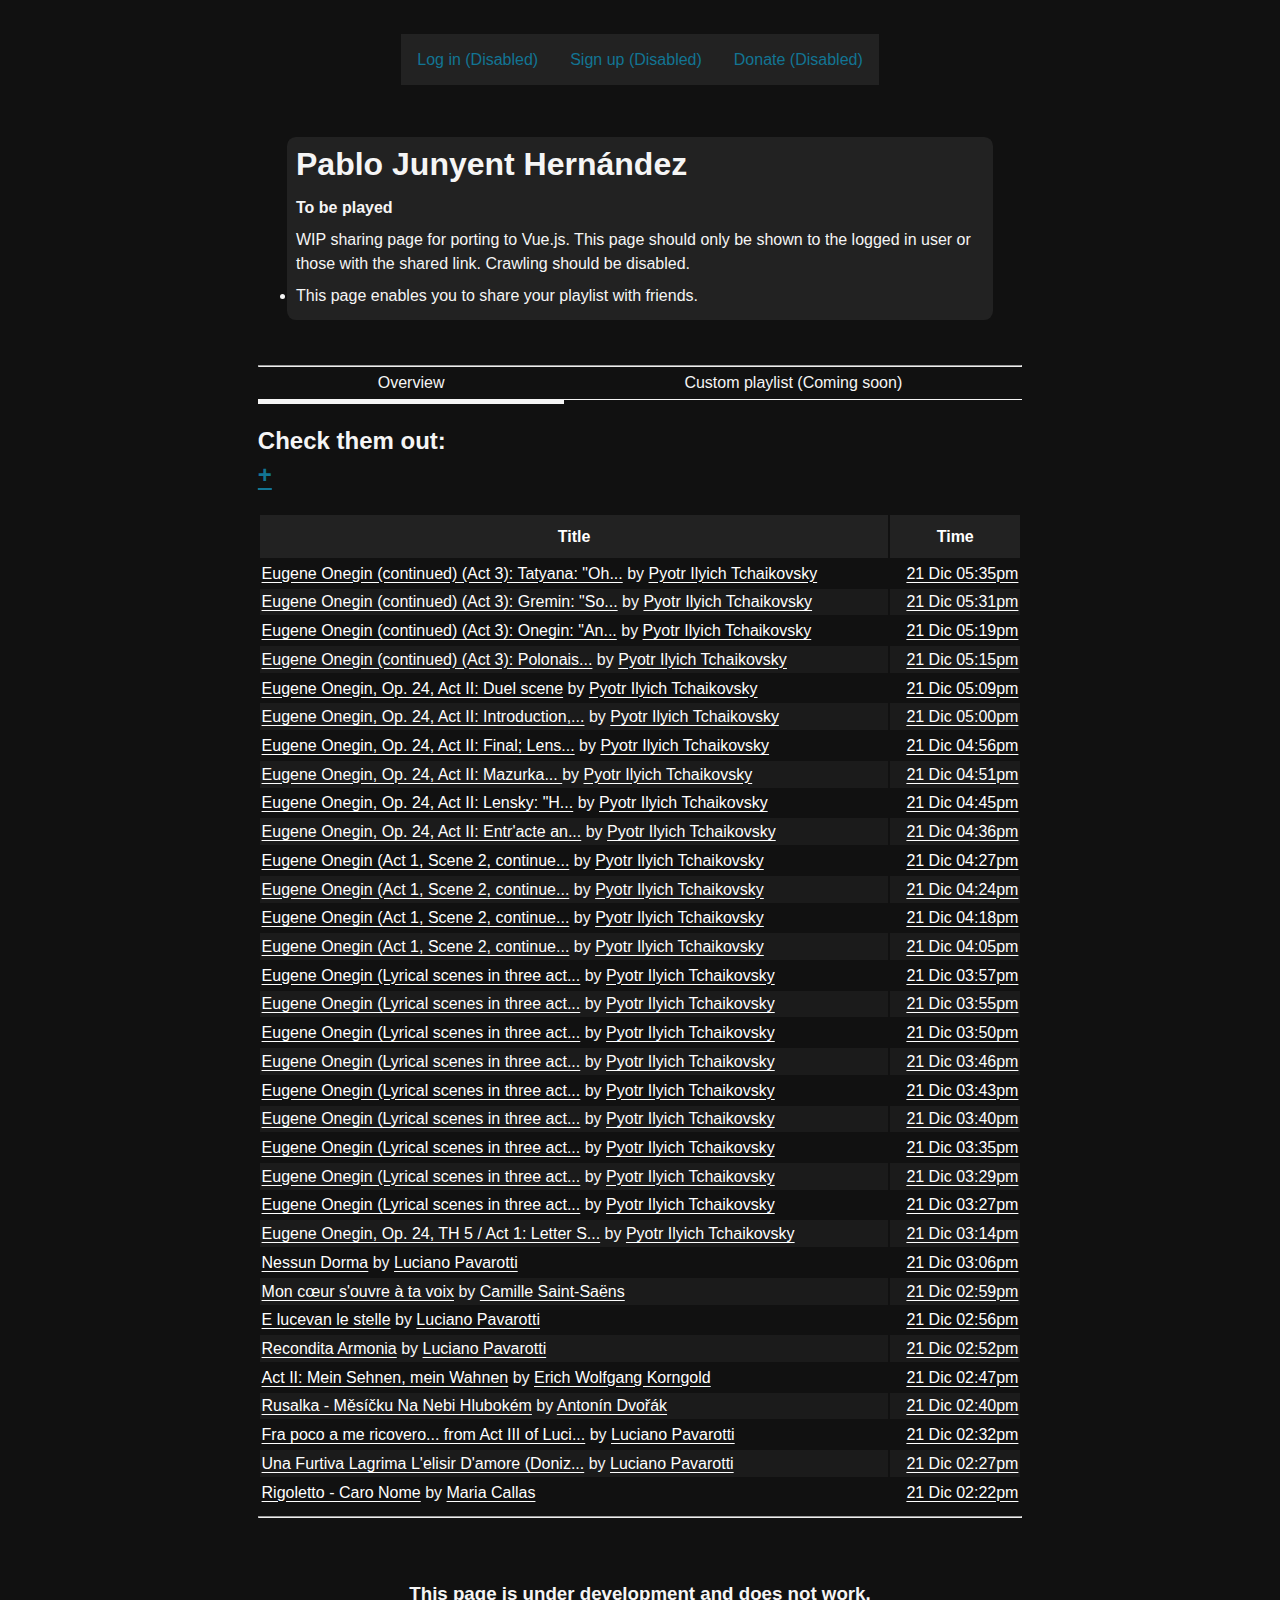
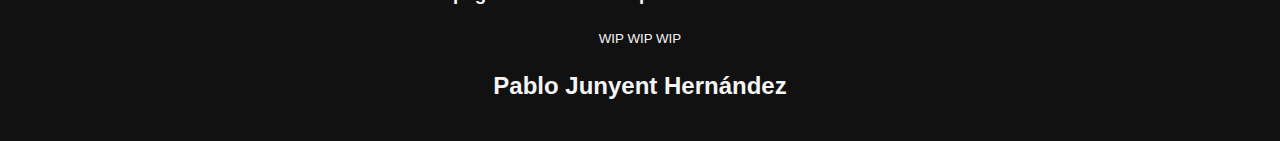
<file: index.html>
<!DOCTYPE html>
<html itemscope itemtype="http://schema.org/Article" lang="es"><head><meta http-equiv="Content-Type" content="text/html; charset=UTF-8">
	
	<title>Pablo Junyent Hernández — GNU-FM2</title>
	<script type="text/javascript" src="./files/player.js"></script>
	<meta name="author" content="Pablo Junyent Hernández">
	<meta name="description" content="Sharing page for Pablo Junyent Hernández">
	<meta name="keywords" content="Pablo, Junyent, Hernández, sharing">
	<meta name="viewport" content="width=device-width,initial-scale=1">
	
	<meta property="og:title" content="Pablo Junyent Hernández — GNU-FM2" />
	<meta property="og:type" content="article" />
	<meta property="og:url" content="https://fm.junyent.org.es/"/>

	<meta itemprop="name" content="Pablo Junyent Hernández — GNU-FM2">
	<meta itemprop="description" content="Sharing page for Pablo Junyent Hernández">


	
        <link href="./files/nixtape-fix.css" rel="stylesheet">
<style class="__css_exfil_protection_filtered_styles"></style></head>

<body>
  <header>
	<a href="" class="a11y-helper" tabindex="0">Skip to main content</a>
	<nav>
	  <ul class="nav navbar-nav list-inline">
	<li>
	  <a href="">
	    Log in (Disabled)
	</a>
	</li>
	<li>
	  <a href="">
	    Sign up (Disabled)
	  </a>
	</li>
	<li><a href="">Donate (Disabled)</a></li>
</ul>

	</nav>

  </header>

  <main id="main">




									<header>
						
							<div class="h-card">
<h1 class="p-name">Pablo Junyent Hernández</h1>


	  
	  	  <p>
	      <strong>To be played</strong> 
	  </p>
	  	                    	  <div class="p-note" id="bio">
	    WIP sharing page for porting to Vue.js. This page should only be shown to the logged in user or those with the shared link. Crawling should be disabled.
	  </div>
	  
          	  	  	  <li>This page enables you to share your playlist with friends.</li>
	            
	  

	  
</div>

<hr>

      	<ul class="nav nav-pills">
			<li class="active">
			<a href="">Overview</a>
		</li>
			<li>
			<a href="">Custom playlist (Coming soon)</a>
		</li>
		</ul>
	

					
					</header>	
					<section>

<h2>Check them out: <br> <a href="">+</a></h2>

<table class="endtimes-table table table-condensed table-striped table-hover library tracklist">
	<thead>
		
	  <tr>
		<th class="title">Title</th>
		<th class="time">Time</th>
	  </tr>
	</thead>
	<tbody>




		<tr>
			<td class="name">
								<a href="">
									Eugene Onegin (continued) (Act 3): Tatyana: "Oh...</a>
							 by
										<a href="">
											Pyotr Ilyich Tchaikovsky</a>
							</td>
	
			<td class="time">
								<a href="">21 Dic 05:35pm</a>
							</td>
		</tr>
		
		<tr>
			<td class="name">
								<a href="">
									Eugene Onegin (continued) (Act 3): Gremin: "So...</a>
							 by
										<a href="">
											Pyotr Ilyich Tchaikovsky</a>
							</td>
	
			<td class="time">
								<a href="">21 Dic 05:31pm</a>
							</td>
		</tr>
		
		<tr>
			<td class="name">
								<a href="">
									Eugene Onegin (continued) (Act 3): Onegin: "An...</a>
							 by
										<a href="">
											Pyotr Ilyich Tchaikovsky</a>
							</td>
	
			<td class="time">
								<a href="">21 Dic 05:19pm</a>
							</td>
		</tr>
		
		<tr>
			<td class="name">
								<a href="">
									Eugene Onegin (continued) (Act 3): Polonais...</a>
							 by
										<a href="">
											Pyotr Ilyich Tchaikovsky</a>
							</td>
	
			<td class="time">
								<a href="">21 Dic 05:15pm</a>
							</td>
		</tr>
		
		<tr>
			<td class="name">
								<a href="">
									Eugene Onegin, Op. 24, Act II: Duel scene</a>
							 by
										<a href="">
											Pyotr Ilyich Tchaikovsky</a>
							</td>
	
			<td class="time">
								<a href="">21 Dic 05:09pm</a>
							</td>
		</tr>
		
		<tr>
			<td class="name">
								<a href="">
									Eugene Onegin, Op. 24, Act II: Introduction,...</a>
							 by
										<a href="">
											Pyotr Ilyich Tchaikovsky</a>
							</td>
	
			<td class="time">
								<a href="">21 Dic 05:00pm</a>
							</td>
		</tr>
		
		<tr>
			<td class="name">
								<a href="">
									Eugene Onegin, Op. 24, Act II: Final; Lens...</a>
							 by
										<a href="">
											Pyotr Ilyich Tchaikovsky</a>
							</td>
	
			<td class="time">
								<a href="">21 Dic 04:56pm</a>
							</td>
		</tr>
		
		<tr>
			<td class="name">
								<a href="">
									Eugene Onegin, Op. 24, Act II: Mazurka...
</a>
							 by
										<a href="">
											Pyotr Ilyich Tchaikovsky</a>
							</td>
	
			<td class="time">
								<a href="">21 Dic 04:51pm</a>
							</td>
		</tr>
		
		<tr>
			<td class="name">
								<a href="">
									Eugene Onegin, Op. 24, Act II: Lensky: "H...</a>
							 by
										<a href="">
											Pyotr Ilyich Tchaikovsky</a>
							</td>
	
			<td class="time">
								<a href="">21 Dic 04:45pm</a>
							</td>
		</tr>
		
		<tr>
			<td class="name">
								<a href="">
									Eugene Onegin, Op. 24, Act II: Entr'acte an...</a>
							 by
										<a href="">
											Pyotr Ilyich Tchaikovsky</a>
							</td>
	
			<td class="time">
								<a href="">21 Dic 04:36pm</a>
							</td>
		</tr>
		
		<tr>
			<td class="name">
								<a href="">
									Eugene Onegin (Act 1, Scene 2, continue...</a>
							 by
										<a href="">
											Pyotr Ilyich Tchaikovsky</a>
							</td>
	
			<td class="time">
								<a href="">21 Dic 04:27pm</a>
							</td>
		</tr>
		
		<tr>
			<td class="name">
								<a href="">
									Eugene Onegin (Act 1, Scene 2, continue...</a>
							 by
										<a href="">
											Pyotr Ilyich Tchaikovsky</a>
							</td>
	
			<td class="time">
								<a href="">21 Dic 04:24pm</a>
							</td>
		</tr>
		
		<tr>
			<td class="name">
								<a href="">
									Eugene Onegin (Act 1, Scene 2, continue...</a>
							 by
										<a href="">
											Pyotr Ilyich Tchaikovsky</a>
							</td>
	
			<td class="time">
								<a href="">21 Dic 04:18pm</a>
							</td>
		</tr>
		
		<tr>
			<td class="name">
								<a href="">
									Eugene Onegin (Act 1, Scene 2, continue...</a>
							 by
										<a href="">
											Pyotr Ilyich Tchaikovsky</a>
							</td>
	
			<td class="time">
								<a href="">21 Dic 04:05pm</a>
							</td>
		</tr>
		
		<tr>
			<td class="name">
								<a href="">
									Eugene Onegin (Lyrical scenes in three act...</a>
							 by
										<a href="">
											Pyotr Ilyich Tchaikovsky</a>
							</td>
	
			<td class="time">
								<a href="">21 Dic 03:57pm</a>
							</td>
		</tr>
		
		<tr>
			<td class="name">
								<a href="">
									Eugene Onegin (Lyrical scenes in three act...</a>
							 by
										<a href="">
											Pyotr Ilyich Tchaikovsky</a>
							</td>
	
			<td class="time">
								<a href="">21 Dic 03:55pm</a>
							</td>
		</tr>
		
		<tr>
			<td class="name">
								<a href="">
									Eugene Onegin (Lyrical scenes in three act...</a>
							 by
										<a href="">
											Pyotr Ilyich Tchaikovsky</a>
							</td>
	
			<td class="time">
								<a href="">21 Dic 03:50pm</a>
							</td>
		</tr>
		
		<tr>
			<td class="name">
								<a href="">
									Eugene Onegin (Lyrical scenes in three act...</a>
							 by
										<a href="">
											Pyotr Ilyich Tchaikovsky</a>
							</td>
	
			<td class="time">
								<a href="">21 Dic 03:46pm</a>
							</td>
		</tr>
		
		<tr>
			<td class="name">
								<a href="">
									Eugene Onegin (Lyrical scenes in three act...</a>
							 by
										<a href="">
											Pyotr Ilyich Tchaikovsky</a>
							</td>
	
			<td class="time">
								<a href="">21 Dic 03:43pm</a>
							</td>
		</tr>
		
		<tr>
			<td class="name">
								<a href="">
									Eugene Onegin (Lyrical scenes in three act...</a>
							 by
										<a href="">
											Pyotr Ilyich Tchaikovsky</a>
							</td>
	
			<td class="time">
								<a href="">21 Dic 03:40pm</a>
							</td>
		</tr>
		
		<tr>
			<td class="name">
								<a href="">
									Eugene Onegin (Lyrical scenes in three act...</a>
							 by
										<a href="">
											Pyotr Ilyich Tchaikovsky</a>
							</td>
	
			<td class="time">
								<a href="">21 Dic 03:35pm</a>
							</td>
		</tr>
		
		<tr>
			<td class="name">
								<a href="">
									Eugene Onegin (Lyrical scenes in three act...</a>
							 by
										<a href="">
											Pyotr Ilyich Tchaikovsky</a>
							</td>
	
			<td class="time">
								<a href="">21 Dic 03:29pm</a>
							</td>
		</tr>
		
		<tr>
			<td class="name">
								<a href="">
									Eugene Onegin (Lyrical scenes in three act...</a>
							 by
										<a href="">
											Pyotr Ilyich Tchaikovsky</a>
							</td>
	
			<td class="time">
								<a href="">21 Dic 03:27pm</a>
							</td>
		</tr>

		<tr>
			<td class="name">
								<a href="">
									Eugene Onegin, Op. 24, TH 5 / Act 1: Letter S...</a>
							 by
										<a href="">
											Pyotr Ilyich Tchaikovsky</a>
							</td>
	
			<td class="time">
								<a href="">21 Dic 03:14pm</a>
							</td>
		</tr>

		<tr>
			<td class="name">
								<a href="">
									Nessun Dorma</a>
							 by
										<a href="">
											Luciano Pavarotti</a>
							</td>
	
			<td class="time">
								<a href="">21 Dic 03:06pm</a>
							</td>
		</tr>

		<tr>
			<td class="name">
								<a href="">
									Mon cœur s'ouvre à ta voix</a>
							 by
										<a href="">
											Camille Saint-Saëns</a>
							</td>
	
			<td class="time">
								<a href="">21 Dic 02:59pm</a>
							</td>
		</tr>

		<tr>
			<td class="name">
								<a href="">
									E lucevan le stelle</a>
							 by
										<a href="">
											Luciano Pavarotti</a>
							</td>
	
			<td class="time">
								<a href="">21 Dic 02:56pm</a>
							</td>
		</tr>

		<tr>
			<td class="name">
								<a href="">
									Recondita Armonia</a>
							 by
										<a href="">
											Luciano Pavarotti</a>
							</td>
	
			<td class="time">
								<a href="">21 Dic 02:52pm</a>
							</td>
		</tr>

		<tr>
			<td class="name">
								<a href="">
									Act II: Mein Sehnen, mein Wahnen</a>
							 by
										<a href="">
											Erich Wolfgang Korngold</a>
							</td>
	
			<td class="time">
								<a href="">21 Dic 02:47pm</a>
							</td>
		</tr>

		<tr>
			<td class="name">
								<a href="">
									Rusalka - Měsíčku Na Nebi Hlubokém</a>
							 by
										<a href="">Antonín Dvořák</a>
							</td>
	
			<td class="time">
								<a href="">21 Dic 02:40pm</a>
							</td>
		</tr>

		<tr>
			<td class="name">
								<a href="">
									Fra poco a me ricovero... from Act III of Luci...</a>
							 by
										<a href="">Luciano Pavarotti</a>
							</td>
	
			<td class="time">
								<a href="">21 Dic 02:32pm</a>
							</td>
		</tr>

		<tr>
		<td class="name">
							<a href="">
								Una Furtiva Lagrima L'elisir D'amore (Doniz...</a>
						 by
									<a href="">Luciano Pavarotti</a>
                		</td>

		<td class="time">
		                    <a href="">21 Dic 02:27pm</a>
                		</td>
	</tr>

	<tr>
		<td class="name">
							<a href="">Rigoletto - Caro Nome</a>
						 by
									<a href="">Maria Callas</a>
                		</td>

		<td class="time">
		                    <a href="">21 Dic 02:22pm</a>
                		</td>
	</tr>
		</tbody>
</table>


<!-- 

 -->

<hr>

					</section>
		<aside>
			
</aside>
			</main>



<footer>

<h3>This page is under development and does not work.</h3>

<p><small>WIP WIP WIP</small></p>
<h2>Pablo Junyent Hernández</h2>
<!-- broken :'(

<form class="form-inline" method='get' action='' role='form'>
      <div class="form-group">
	<label class="sr-only" for='lang'>Preferred language: </label>
	<select class="form-control" name="lang" id="lang" onchange='this.form.submit()'>
		<optgroup label="Please select your language">
		<option  value='en_US'>English</option>
		<option  value='ca_ES'>Català</option>
		<option  value='cs_CZ'>Čeština</option>
		<option  value='cy_GB'>Cymraeg</option>
		<option  value='de_DE'>Deutsch</option>
		<option  value='es_ES'>Español</option>
		<option  value='eo'>Esperanto</option>
		<option  value='fi_FI'>Finnish</option>
		<option  value='fr_FR'>Français</option>
		<option  value='gl_ES'>Galician</option>
		<option  value='nl_NL'>Nederlands</option>
		<option  value='pt_BR'>Português Brasileiro</option>
		<option  value='ru_RU'>Pусский язык</option>
		<option  value='sq_AL'>Shqip</option>
		<option  value='sl_SI'>Slovenščina</option>
		</optgroup>
	</select>
      </div>
	<noscript>
		<button class="btn btn-primary" type='submit'>
		  Change Language
		</button>
	</noscript>
</form>
 -->

</footer>



</body></html>
</file>
<file: files/nixtape-fix.css>
:root {
        --color: whitesmoke;
        --body-background: #111;
        --content-background: #111;
        --link-color: #13b8eb;
        --row-modifier: white;
        --branding-background: #0b0;
        --branding-color: #fff;
    }

#user-totals, #user-totals-small {
	text-align: center;
}

.btn {
  background-color: #03712b; /* Green */
  border: none;
  color: white !important;
  padding: 15px 32px;
  text-align: center;
  text-decoration: none;
  display: inline-block;
  font-size: 16px;
}

.about-img{max-width: 100%;}

#user-totals {font-size: x-large;}

.a11y-helper {
						position: fixed;
						top: 1rem;
						left: -999em;
						z-index: 11;
						-moz-appearance: none;
						-webkit-appearance: none;
						background-color: transparent;
						border: 1px solid black;
						border-radius: 0.6rem;
						box-sizing: border-box;
						color: inherit;
						font-family: inherit;
						font-size: inherit;
						font-weight: inherit;
						line-height: inherit;
						max-width: 100%;
						display: inline-block;
						margin: 0;
						padding: 0.3em 0.8em;
						font-weight: 500;
						text-decoration: none;
						border-radius: 3rem;
						white-space: nowrap;
						background-color: transparent;
						color: blue;
						border: 1px solid red;
						transition: background-color 150ms ease;
								
						&:focus {
							left: 1rem;
							background: white;
						  }
					}

@media (max-width: var(--collapse-table-width)) {
    .endtimes-table tr:has(th) {
        display: flex;
        gap: 1ch;
    }

    .endtimes-table tr:has(td) {
        display: flex;
        gap: 1ch;
    }
}

header, footer {
    text-align: center;
}

nav {
    text-align: center;
}

nav ul {
    text-align: center;
    padding: 0 !important;
}

nav li {
    list-style: none;
    float: left;
}

nav li a {
  display: block;
  color: white;
  text-align: center;
  padding: 14px 16px;
  text-decoration: none;
  background-color: #222;

}

nav li a:hover {
  background-color: #111;
    color: whitesmoke;
}

html {    background-color: var(--body-background);}

body {
    color: var(--color);
    margin-inline: auto;
    margin-block: 0;
    font-family: -apple-system, BlinkMacSystemFont, avenir next, avenir, segoe ui, helvetica neue, helvetica, Cantarell, Ubuntu, roboto, noto, arial, sans-serif;
    background-color: var(--body-background);
    min-width: 300px;
    max-width: 800px;
}

body > * {
    background: var(--content-background);
    padding: 2ch;
    line-height: 1.45;
}

header > * {
    margin-block: 0;
}

a {
    text-underline-offset: 0.2em;
}

body > header a {
    color: var(--branding-color);
}

main > header {
    background: none;
}

main > header p {
    margin-block: 0;
}

header p img {
    display: block;
    margin-inline: auto;
    border-radius: 1ch;
}

.endtimes-table {
    width: 100%;
}

.endtimes-table th {
    color: white;
    text-align: center;
    font-weight: bold;
    background: #222;
    padding: 1.1ch
}

.endtimes-table th a {
    color: var(--content-background);
}

.endtimes-table tr:has(td):nth-child(2n) {
    background: #1b1b1b;
}

.endtimes-table td {
    padding: 0.2ch;
}

.endtimes-table td a {
color: white;
}


.endtimes-table td a:hover {
color: lime;
}


.endtimes-table td.time {
    text-align: end;
}


.end-times-alert {
    background: #faffbe;
    padding: 1em;
    text-align: center;
    color: black;
       margin-top: 1ch;
    border-radius: 1ch;
}

.help-block {
    font-size: 80%;
    color: #666
}

.img-responsive {
    width: 100%;
    max-width: 260px !important;
}

.nav.nav-pills {
    display: flex;
    list-style-type: none;
    gap: 0;
    padding: 0;
    margin: 0;
    width: 100%;
}

.nav.nav-pills li {
    flex-grow: 2;
}

.nav.nav-pills li a {
    color: var(--color);
    margin: 0;
    padding: 0.5ch 1ch 0.5ch;
    display: block;
    text-decoration: none;
    border-style: solid;
    border-width: 0 0 1px 0;
}

.nav.nav-pills li.active a {
    border-width: 0 0 5px 0;
}

.h-card {
    margin-bottom: 5ch;
    border-radius: 1ch;
    margin-inline: auto;
    display: grid;
    gap: 1ch;
    background: #222;
      width: 90%;
  padding: 0.5ch 1ch 1.5ch;
  text-align: left;
    position: relative;
}

.edit-profile-link {
    position: absolute;
    right: 2ch;
    top: 2ch;
}

.h-card ul {
  list-style: none;
  padding-left: 0;
  line-height: 1.6;
}

a {
    color: var(--branding-background);
}

a:visited {
    color: color-mix(in srgb, var(--link-color), var(--body-background) 40%);
}

.h-card a {
    color: var(--branding-background);
}

.h-card > * {
    margin: 0;
}


header, footer {text-align: center;}
nav ul {text-align: center; padding: 0 !important;}
nav li {list-style: none;}

body {background-color: #aaa !important;}

.help-block {font-size: 80%; color: #666}

.img-responsive {width: 100%; max-width: 260px !important;}


.list-inline {display: inline; list-style: none;}

.mini-header {
    max-width: 500px;
}

/* Element | https://libre.fm/login.php */

.form-group input, .form-group textarea{
  width: 100%;
  font-size: x-large;
}

/* Element | https://libre.fm/login.php */

.form-group label {
  font-weight: bold;
  margin-bottom: 10px;
  display: block;
}

.list-inline {margin-top: 1em; margin-bottom: 1em; padding: 0;
  padding-bottom: 2ch;
  display: inline-table;
}

             

.list-inline li {display: inline;}

.text-center {text-align: center; text-wrap: balance;}

.btn-success {width: 100%; font-size: x-large; background: green; color: white; padding: 1ch;}

.center-screen {
  display: flex;
  justify-content: center;
  align-items: center;
  text-align: center;
  min-height: 90vh;
}

footer p, footer h3, header p, .elsewhere {
    text-wrap: balance;
}

.tagcloud {
    /* display: inline-table; */
    list-style: none;
    padding-left: 0;
}
.tagcloud li {
    display: inline-table;
}

#tops ul {
     columns: 3 auto;
}

#tops.logged-in ul {
    columns: 6 auto;
}

#tops.logged-in li {
    font-size: small;
}

span.shareable {display: none; float:right;}

@media only screen and (max-width: 768px) {
  /* For phones: */
  #tops ul {
     columns: 3 auto;
}

#tops.logged-in ul {
    columns: 3 auto;
}

th.time, td.time {
    display: none;
}

span.shareable {display: inline-table;}

    span.shareable a {color: cyan;}


    
}

@media only screen and (max-width: 500px) {
  /* For phones: */
  #tops ul {
     columns: 2 auto;
}

#tops.logged-in ul {
    columns: 2 auto;
}

th.time, td.time {
    display: none;
}

    span.shareable {display: inline-table;}
    span.shareable a {color: cyan;}

    
}
</file>
